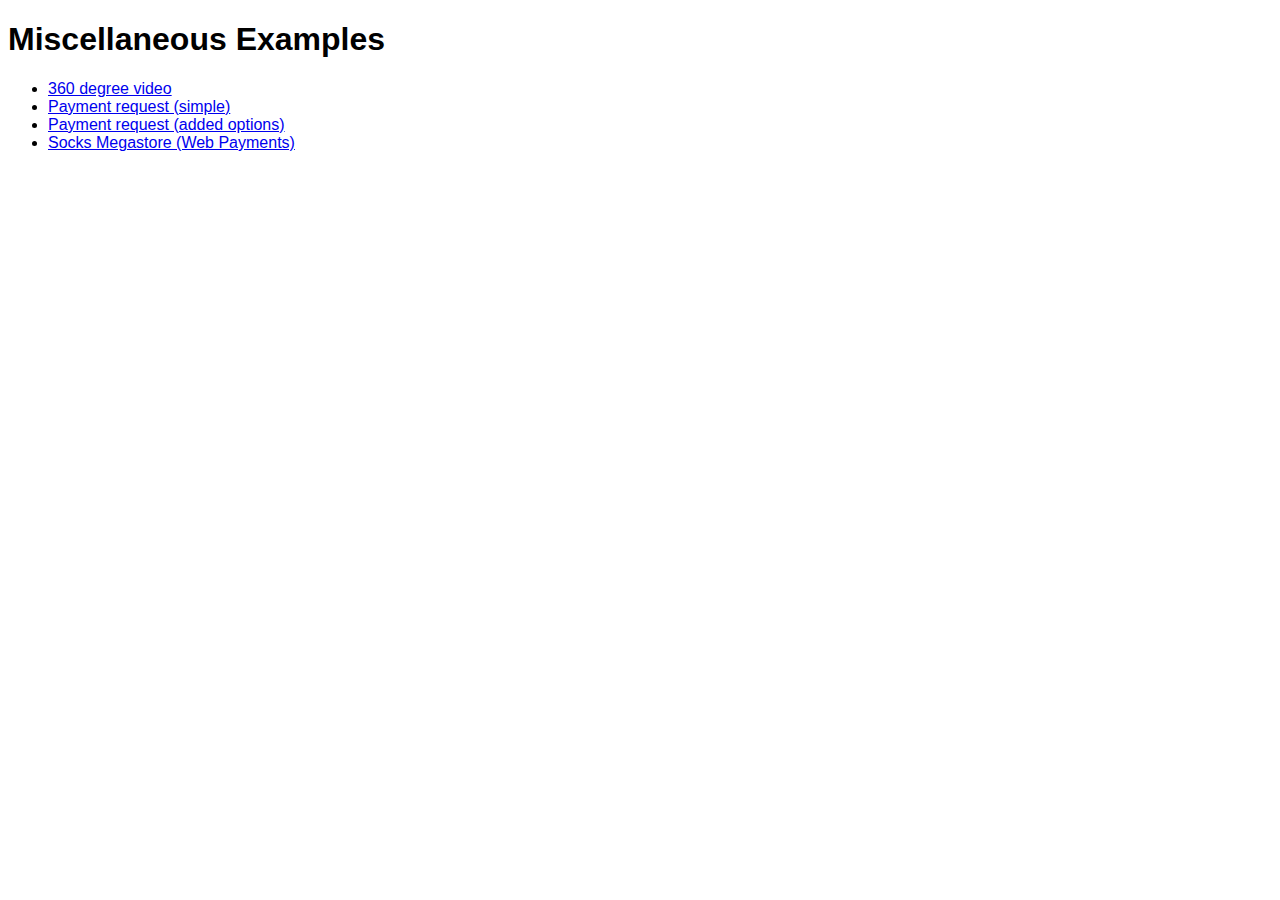
<file: index.html>
<!doctype html>
<html>
  <head>
    <title>Examples</title>
    <style>
      body {
        font-family: Helvetica, Arial, sans-serif;
      }
    </style>
  </head>
  <body>
    <h1>Miscellaneous Examples</h1>
    <ul>
      <li><a href="360-video/">360 degree video</a></li>
      <li><a href="payment-request-demo-simple/">Payment request (simple)</a></li>
      <li><a href="payment-request-demo-options/">Payment request (added options)</a></li>
      <li><a href="socks-megastore/">Socks Megastore (Web Payments)</a></li>
    </ul>
  </body>
</html>
</file>
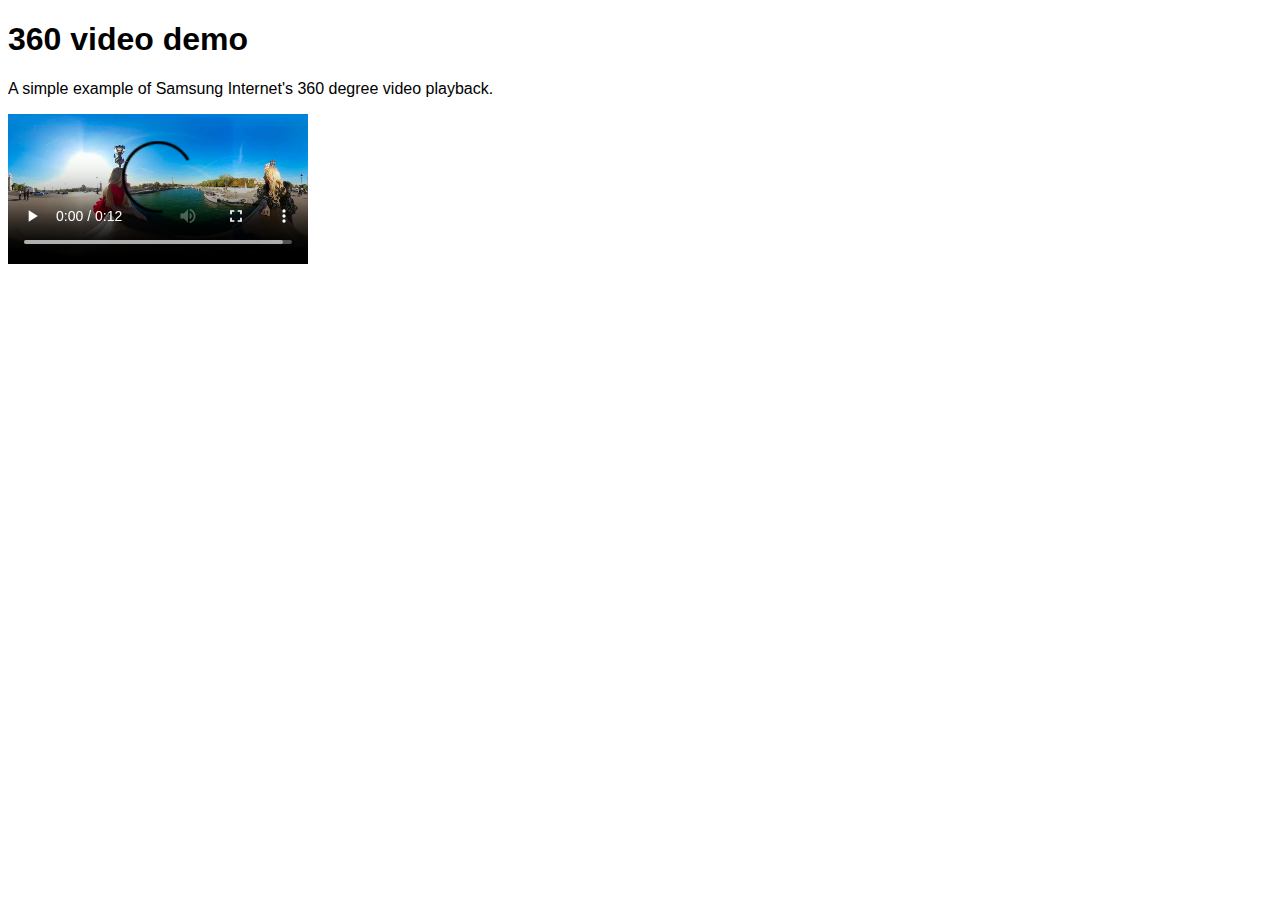
<file: 360-video/index.html>
<!doctype html>
<html>
  <head>
    <meta name="viewport" content="width=device-width, initial-scale=1">
    <title>360 video demo</title>
    <style>
      body {
        font-family: helvetica, arial, sans-serif;
      }
    </style>
  </head>
  <body>
    <h1>360 video demo</h1>
    <p>A simple example of Samsung Internet's 360 degree video playback.</p>
    <video src="paris-by-diego.webm" type="video/webm; dimension=360;" width="300px" controls="true">
  </body>
</html>
</file>
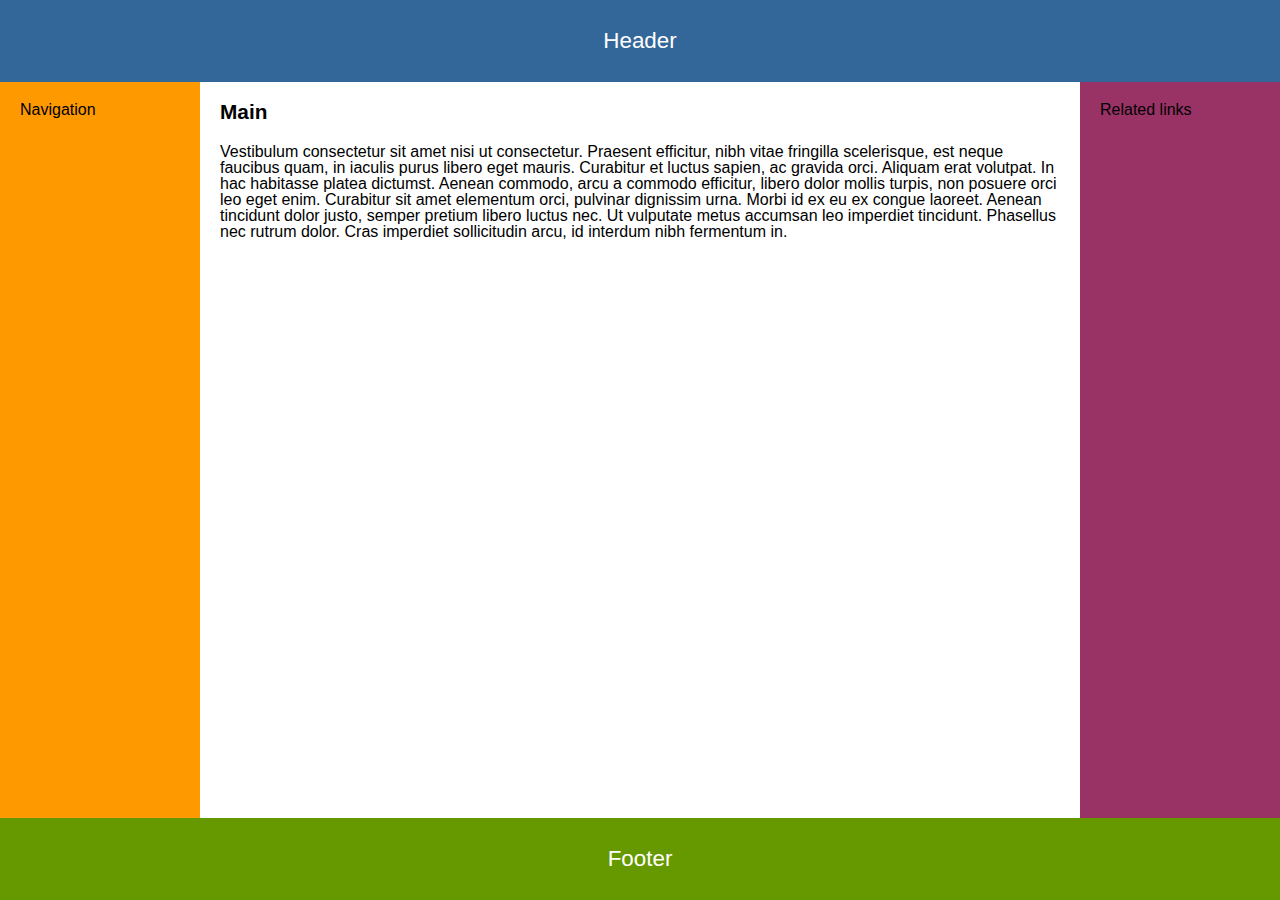
<file: holy-grail-layout-grid/index.html>
<!DOCTYPE html>
<html>
  <head>
    <title>Hello!</title>
    <meta charset="utf-8">
    <meta http-equiv="X-UA-Compatible" content="IE=edge">
    <meta name="viewport" content="width=device-width, initial-scale=1">
    <link rel="stylesheet" href="reset.css">
    <link rel="stylesheet" href="styles.css">
  </head>
  <body class="container">
   <header>Header</header>
   <nav>Navigation</nav>
   <main>
     <h1>Main</h1>
     <p>Vestibulum consectetur sit amet nisi ut consectetur. Praesent efficitur, nibh vitae fringilla scelerisque, est neque faucibus quam, in iaculis purus libero eget mauris. Curabitur et luctus sapien, ac gravida orci. Aliquam erat volutpat. In hac habitasse platea dictumst. Aenean commodo, arcu a commodo efficitur, libero dolor mollis turpis, non posuere orci leo eget enim. Curabitur sit amet elementum orci, pulvinar dignissim urna. Morbi id ex eu ex congue laoreet. Aenean tincidunt dolor justo, semper pretium libero luctus nec. Ut vulputate metus accumsan leo imperdiet tincidunt. Phasellus nec rutrum dolor. Cras imperdiet sollicitudin arcu, id interdum nibh fermentum in.</p>
     </main>
     <aside>Related links</aside>
     <footer>Footer</footer>
  </body>
</html>
</file>
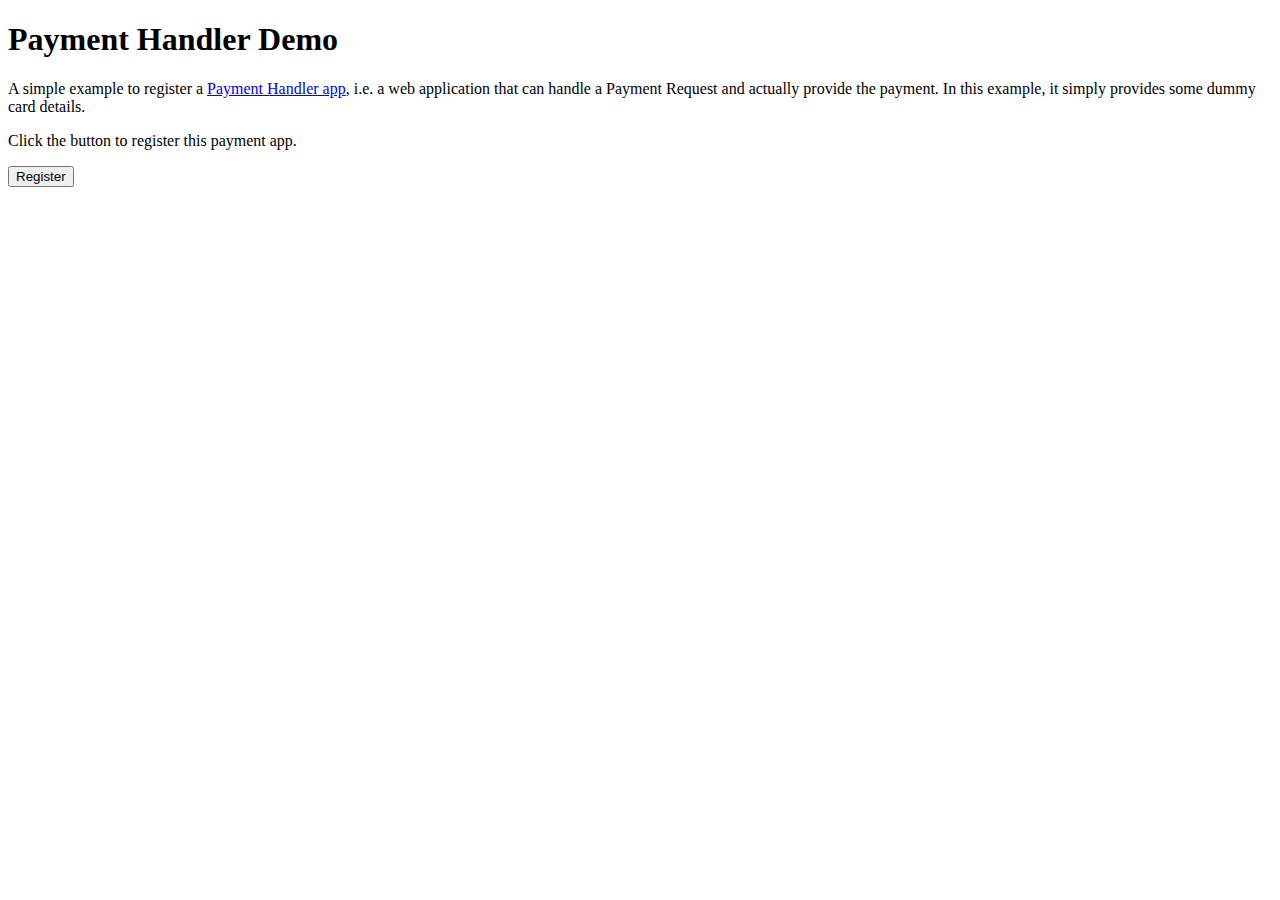
<file: payment-handler/index.html>
<!DOCTYPE HTML>
<html>
  <head>
    <title>Payment Handler Demo</title>
    <script type="text/javascript" src="index.js"></script>
  </head>
  <body>
    <h1>Payment Handler Demo</h1>
    <p>
      A simple example to register a <a href="https://www.w3.org/TR/payment-handler/">Payment Handler app</a>, 
      i.e. a web application that can handle a Payment Request and actually provide the payment. In this example, 
      it simply provides some dummy card details.
    </p>
    <p>Click the button to register this payment app.</p>
    <button onclick="javascript: register();">Register</button>
  </body>
</html>
</file>
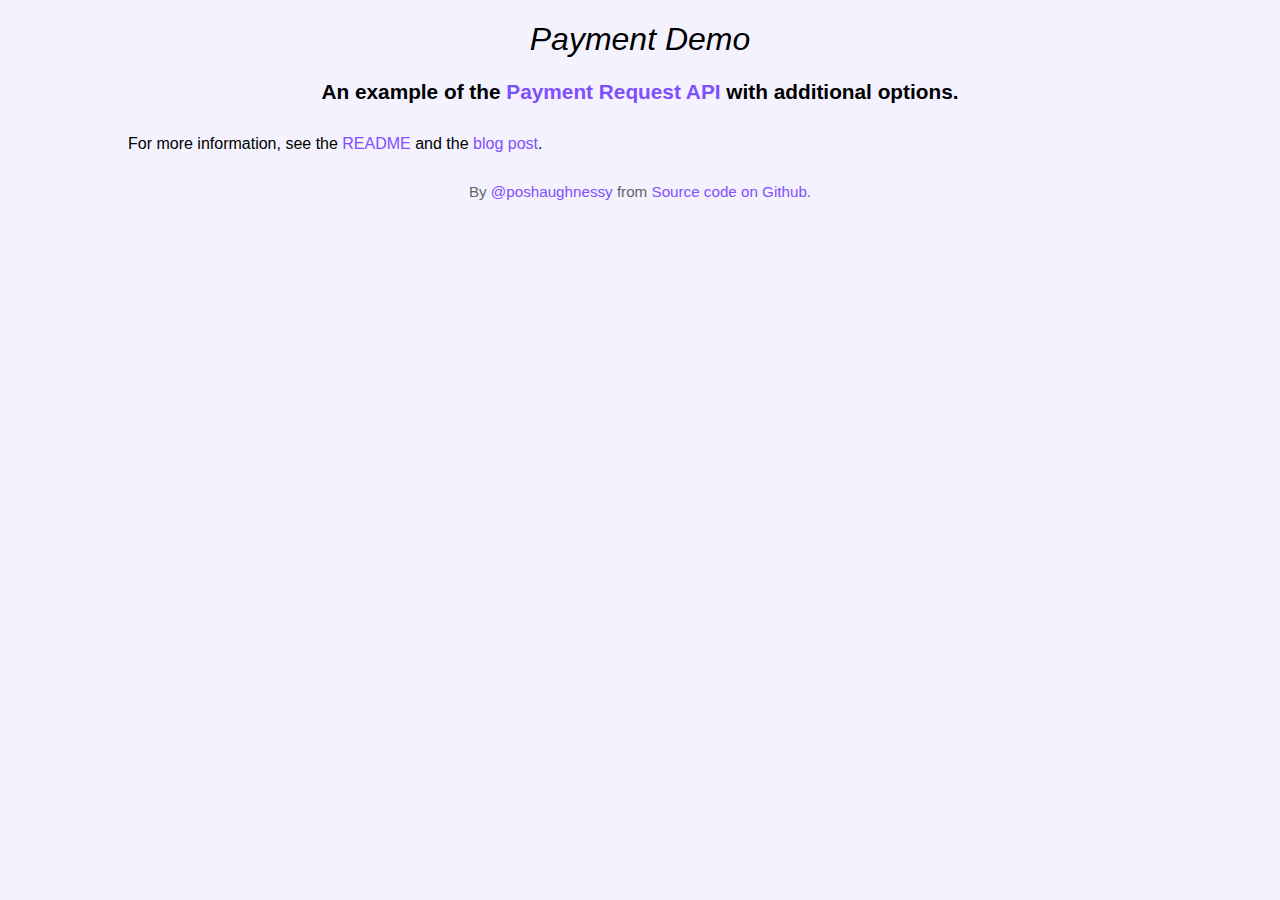
<file: payment-request-demo-options/index.html>
<!DOCTYPE html>
<html>
  <head>
    <meta charset="UTF-8">
    <meta name="viewport" content="width=device-width, initial-scale=1">
    <meta name="description" content="A PaymentRequest demo">
    <meta name="theme-color" content="#f4f2ff">
    <title>PaymentDemo</title>
    <link rel="stylesheet" href="styles.css">
    <link rel="manifest" href="manifest.json">
    <link rel="icon" href="images/favicon.png" type="image/png"/>
  </head>
  <body>
    <h1>Payment Demo</h1>
    <h2>An example of the <a href="https://www.w3.org/TR/payment-request/">Payment Request API</a> with additional options.</h2>    
    <div id="donate">
      <p>Press the button to make a test payment. <strong>It won't actually charge you!</strong></p> 
      <p>You can enter fake details. Here are some <a href="http://www.cybersource.com/developers/other_resources/quick_references/test_cc_numbers/">example card numbers</a>.</p>
      <button id="donate-button">Try it now!</button>
      <p id="success">Success! We simulated the payment 😉</p>
      <p id="error">Aw, unable to complete the payment simulation! 😫</p>
    </div>
    <div id="unsupported">
      <p class="warning">Sorry your browser does not appear to support the Payment Request API.</p> 
      <p class="description">Normally we would practise progressive enhancement and use another payment UI here, 
      but this is just a Payment Request demonstration!</p>
    </div>
    <p>For more information, see the <a href="https://github.com/SamsungInternet/examples/tree/master/payment-request-demo-simple">README</a> and the <a href="https://medium.com/samsung-internet-dev/how-to-take-real-payments-on-the-web-with-the-payment-request-api-a523f6fc7c1f">blog post</a>.</p>
    <footer>
      By <a href="https://twitter.com/poshaughnessy">@poshaughnessy</a> from <a href="https://github.com/SamsungInternet/examples/tree/master/payment-request-demo-simple">Source code on Github</a>.
    </footer>
    <script type="text/javascript" src="index.js"></script>
  </body>
</html>
</file>
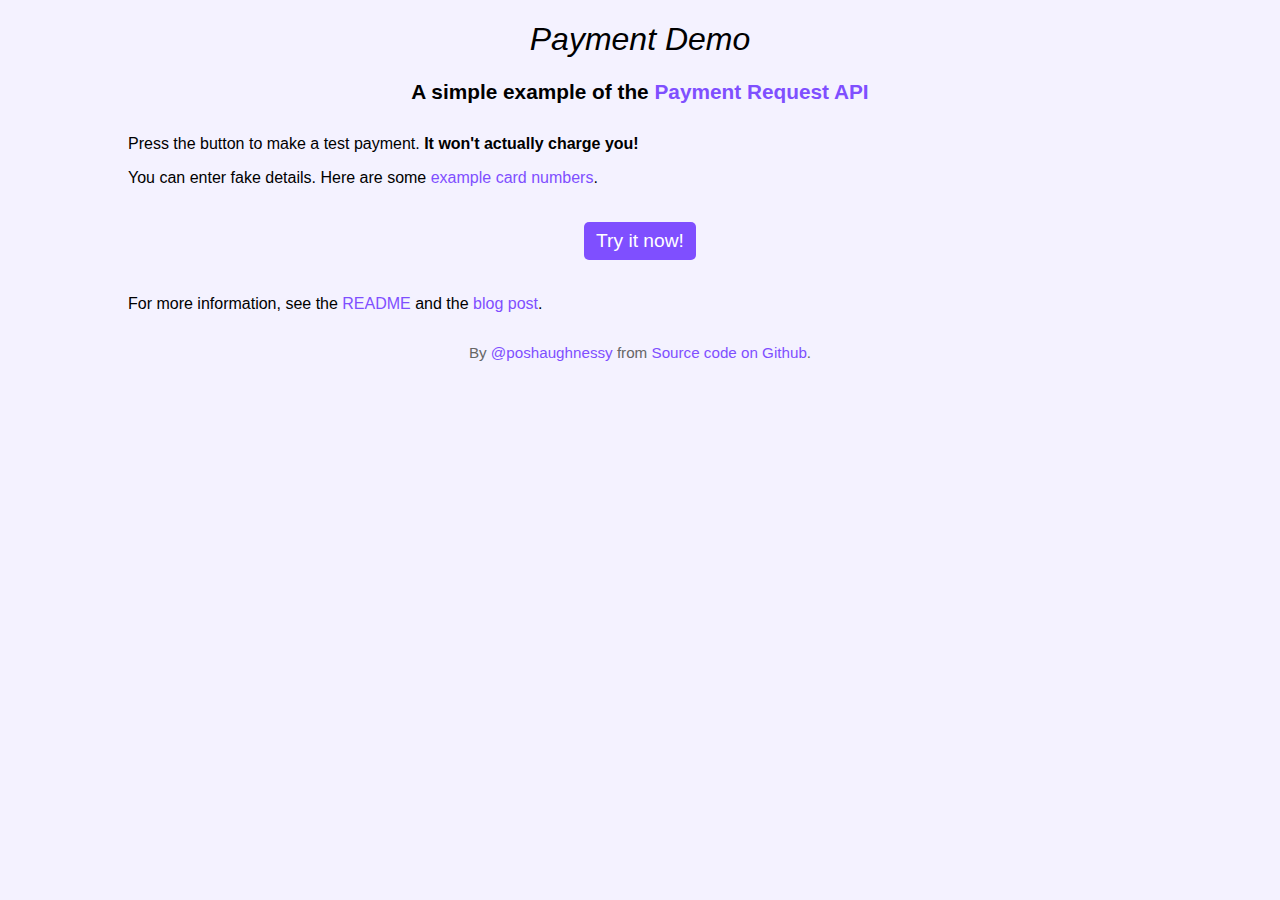
<file: payment-request-demo-simple/index.html>
<!DOCTYPE html>
<html>
  <head>
    <meta charset="UTF-8">
    <meta name="viewport" content="width=device-width, initial-scale=1">
    <meta name="description" content="A PaymentRequest demo">
    <meta name="theme-color" content="#f4f2ff">
    <title>PaymentDemo</title>
    <link rel="stylesheet" href="styles.css">
    <link rel="manifest" href="manifest.json">
    <link rel="icon" href="images/favicon.png" type="image/png"/>
  </head>
  <body>
    <h1>Payment Demo</h1>
    <h2>A simple example of the <a href="https://www.w3.org/TR/payment-request/">Payment Request API</a></h2>    
    <div id="donate">
      <p>Press the button to make a test payment. <strong>It won't actually charge you!</strong></p> 
      <p>You can enter fake details. Here are some <a href="http://www.cybersource.com/developers/other_resources/quick_references/test_cc_numbers/">example card numbers</a>.</p>
      <button id="donate-button">Try it now!</button>
      <p id="success">Success! We simulated the payment 😉</p>
      <p id="error">Aw, unable to complete the payment simulation! 😫</p>
    </div>
    <div id="unsupported">
      <p class="warning">Sorry your browser does not appear to support the Payment Request API.</p> 
      <p class="description">Normally we would practise progressive enhancement and use another payment UI here, 
      but this is just a Payment Request demonstration!</p>
    </div>
    <p>For more information, see the <a href="https://github.com/SamsungInternet/examples/tree/master/payment-request-demo-simple">README</a> and the <a href="https://medium.com/samsung-internet-dev/how-to-take-real-payments-on-the-web-with-the-payment-request-api-a523f6fc7c1f">blog post</a>.</p>
    <footer>
      By <a href="https://twitter.com/poshaughnessy">@poshaughnessy</a> from <a href="https://github.com/SamsungInternet/examples/tree/master/payment-request-demo-simple">Source code on Github</a>.
    </footer>
    <script type="text/javascript" src="index.js"></script>
  </body>
</html>
</file>
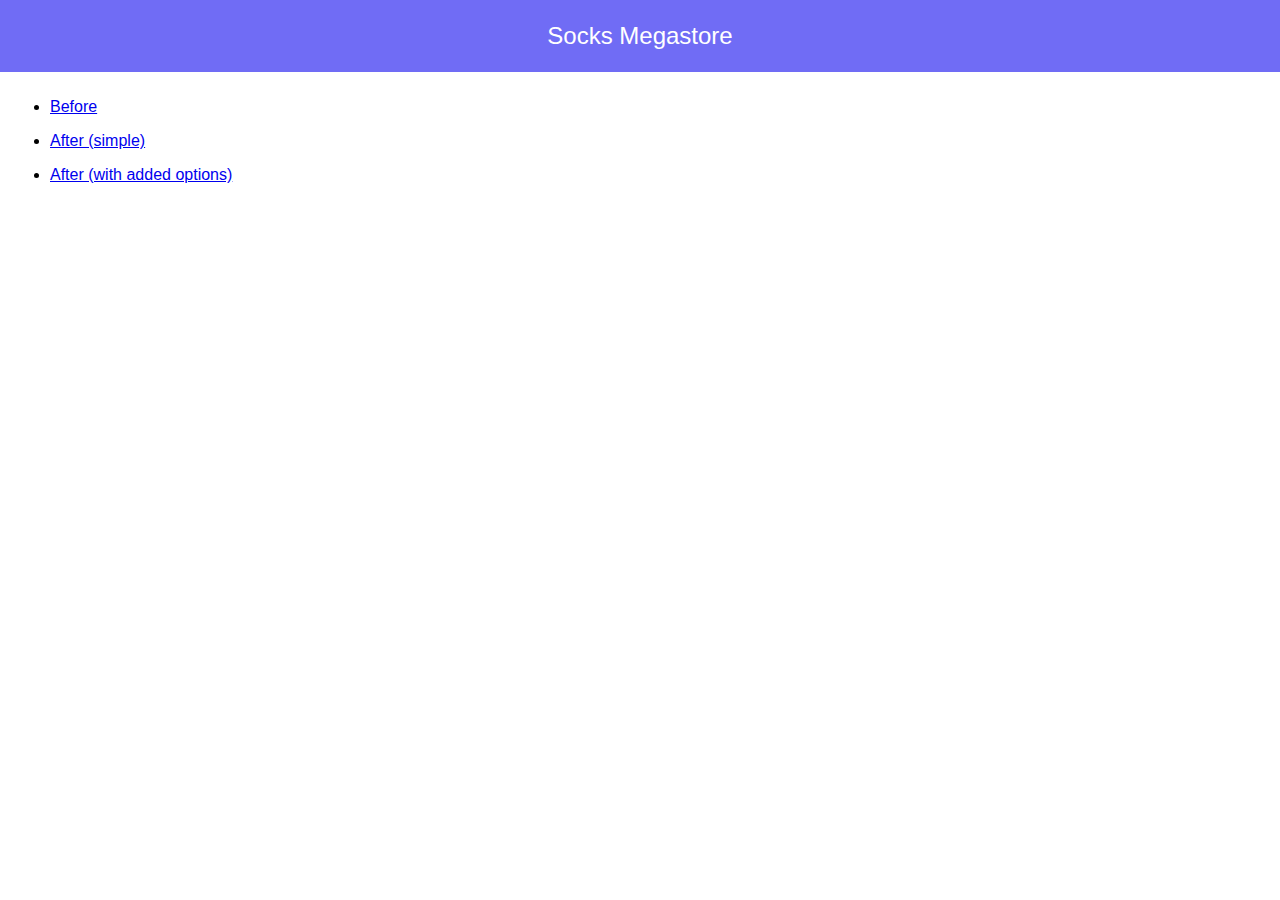
<file: socks-megastore/index.html>
<!doctype html>
<html>
  <head>
    <meta charset="utf-8">
    <title>Socks Megastore</title>
    <meta name="description" content="For all your online sock needs">
    <meta name="viewport" content="width=device-width, initial-scale=1">
    <style>
      body {
        padding: 0;
        margin: 0;
        font-family: helvetica, arial;
      }
      header {
        background-color: #706cf5;
        padding: 10px;
      }
      header img {
        height: 1.25em;
        position: relative;
        top: 10px;
        left: -5px;
      }
      h1, h2 {
        text-align: center;
        color: #fff;
      }
      h1 {
        margin: 0.5em 0;
        font-size: 1.5em;
        font-weight: normal;
      }
      h2 {
        font-size: 1.2em;
        font-style: italic;
      }
      main {
        padding: 10px;
      }
      ul li {
        margin-top: 1em;
      }
    </style>
  </head>
  <body>
    <header>
      <h1>Socks Megastore</h1>
    </header>
    <main>
      <ul>
        <li><a href="before/">Before</a></li>
        <li><a href="after-simple/">After (simple)</a></li>
        <li><a href="after-options/">After (with added options)</a></li>
      </ul>
    </main>
  </body>
</html>
</file>
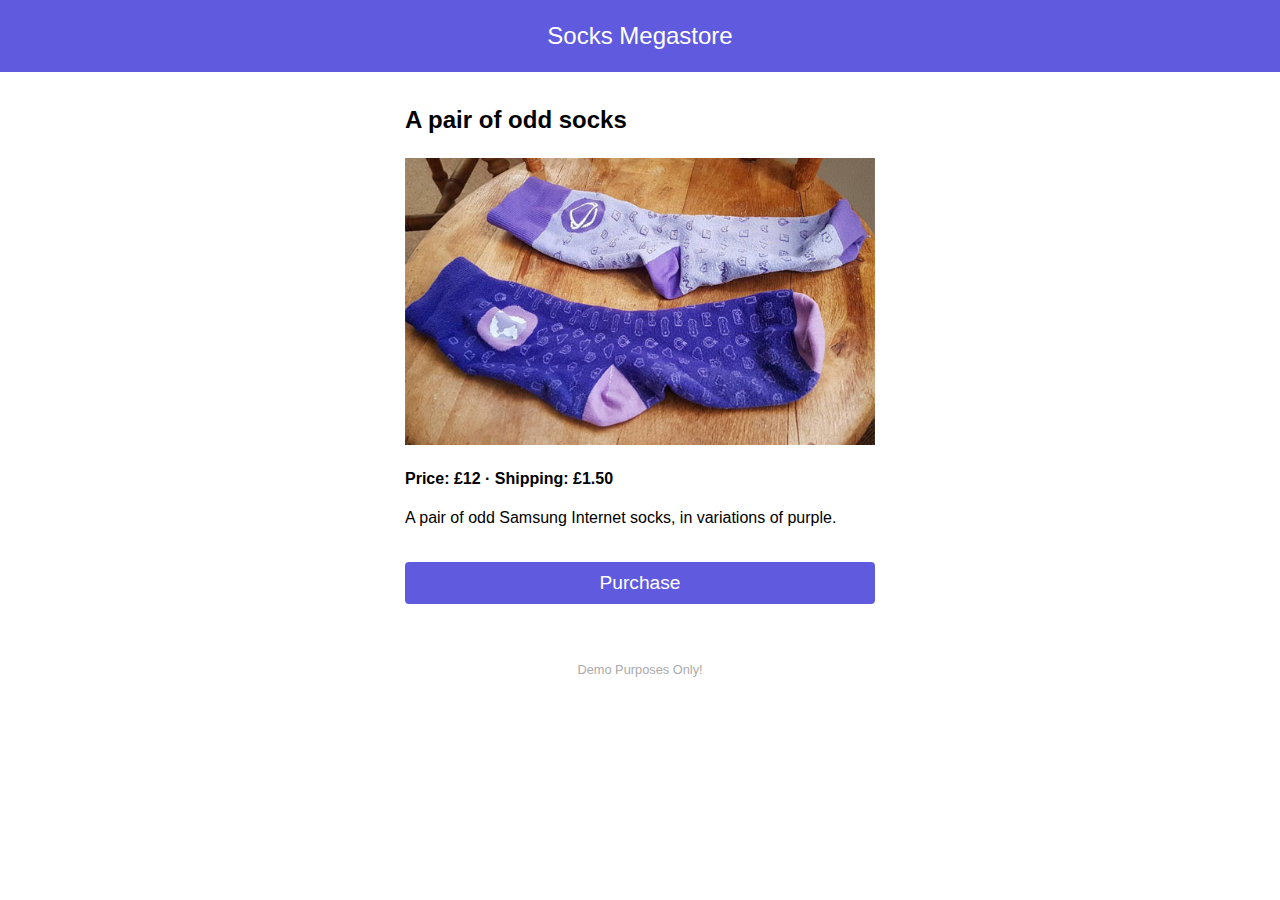
<file: socks-megastore/after-options/index.html>
<!doctype html>
<html>
  <head>
    <meta charset="utf-8">
    <title>Socks Megastore</title>
    <meta name="description" content="For all your online sock needs">
    <meta name="viewport" content="width=device-width, initial-scale=1">
    <link rel="icon" href="../images/socks-emoji-purple.png" type="image/png">
    <style>
      body {
        padding: 0;
        margin: 0;
        font-family: helvetica, arial, sans-serif;
      }
      header {
        background-color: #605bde;
        padding: 10px;
      }
      header img {
        height: 1.25em;
        position: relative;
        top: 10px;
        left: -5px;
      }
      h1, h2 {
        text-align: center;
        color: #fff;
      }
      h1 {
        margin: 0.5em 0;
        font-size: 1.5em;
        font-weight: normal;
      }
      h2 {
        font-size: 1.2em;
        margin-bottom: 0.5em;
        font-weight: normal;
      }
      main {
        box-sizing: border-box;
        padding: 10px 15px 30px 15px;
        width: 100%;
        max-width: 500px;
        margin: 0 auto;
      }
      h3 {
        font-size: 1.5em;
      }
      ul {
        position: relative;
      }
      ul li {
        margin-bottom: 0.5em;
      }
      #socks {
        width: 100%;
        max-width: 500px;
      }
      #purchase {
        cursor: pointer;
        width: 500px;
        max-width: 100%;
        background-color: #605bde;
        padding: 10px;
        color: #fff;
        border: 0;
        font-size: 1.2em;
        margin-top: 1em;
        border-radius: 4px;
      }
      #purchased {
        display: none;
      }
      footer {
        padding: 15px;
        clear: left;
        margin-top: 0;
        font-size: 0.8em;
        color: #aaa;
        text-align: center;
      }
    </style>
  </head>
  <body>
    <header>
      <h1>Socks Megastore</h1>
    </header>
    <main>

      <div id="item">
        <h3>A pair of odd socks</h3>

        <img id="socks" src="../images/samsung-internet-socks-5.jpg" alt="Samsung Internet socks gallery 1"/>

        <h4>Price: &pound;12  &middot;  Shipping: &pound;1.50</h4>

        <p>
          A pair of odd Samsung Internet socks, in variations of purple.
        </p>

        <div><button id="purchase">Purchase</button></div>
      </div>
      <div id="purchased">
        <h3>Purchase completed</h3>

        <p>The demonstration purchase is now complete. No information has been exchanged
          and no money has actually been taken.</p>
      </div>

    </main>

    <footer>
      <p>Demo Purposes Only!</p>
    </footer>

    <script type="text/javascript">

      var purchaseBtn = document.getElementById('purchase');
      var itemPanel = document.getElementById('item');
      var purchasedPanel = document.getElementById('purchased');

      function showSuccess() {
        itemPanel.style.display = 'none';
        purchasedPanel.style.display = 'block';
      }

      /**
       * Here is where we would send the payment info to the server / payment gateway for processing,
       * but I'm not quite ready to take real money from you yet 😉 Simulating by just waiting 2 secs.
       */
      function processPaymentDetails(uiResult) {
        return new Promise(function (resolve) {
          setTimeout(function() {
            resolve(uiResult);
          }, 2000);
        });
      }

      /**
       * Configuration for our payment. Notes:
       *   - basic-card: We're taking a card payment. Proprietary methods, defined by URL, are becoming available too.
       *   - it will default to allowing any card network, but it's possible to define supported networks.
       *   - More info: https://developers.google.com/web/fundamentals/discovery-and-monetization/payment-request/deep-dive-into-payment-request#paymentrequest_constructor
       */
      var methodData = [{
        supportedMethods: 'basic-card'
      }];

      var details = {
        displayItems: [
          {
            label: 'Socks',
            amount: {currency: 'GBP', value: '12.00'}
          },
          {
            label: 'Loyalty discount',
            amount: {currency: 'GBP', value: '-1.00'}
          }
        ],
        total: {label: 'Total', amount: {currency: 'GBP', value: '11.00'}},
        // If you include requestShipping then you need at least one shipping option
        // NB. If you have multiple options you can handle the selection by adding a
        // 'shippingoptionchange' event handler
        shippingOptions: [
          {
            id: 'standard',
            label: 'Standard shipping',
            amount: {currency: 'GBP', value: '1.50'},
            selected: true
          }
        ]
      };
      var options = {
        requestPayerName: true,
        requestPayerEmail: true,
        requestPayerPhone: true,
        requestShipping: true
      };

      var paymentRequest;

      function onClickPurchase() {

        paymentRequest.show()
          .then(function(uiResult) {
            processPaymentDetails(uiResult)
              .then(function(uiResult) {
                console.log('Success');
                uiResult.complete('success');
                showSuccess();
              });
          })
          .catch(function(error) {
            console.warn('Unable to complete purchase', error);
            alert('Unable to complete the demo purchase: ' + error);
          });

      }

      if (window.PaymentRequest) {

        // Set up Payment Request

        paymentRequest = new PaymentRequest(methodData, details, options);

        purchaseBtn.addEventListener('click', onClickPurchase);

        paymentRequest.addEventListener('shippingaddresschange', function(evt) {
          // Omitting further features for this demo, but we could check e.g.
          // changes to delivery costs, due to the shipping address changing here.
          console.log('Shipping address changed', evt);
          evt.updateWith(details);
        });

      } else {
        console.error('Alas! This browser does not support the Payment Request API. ' +
          'Another method should be provided here.');
      }
    </script>

  </body>
</html>
</file>
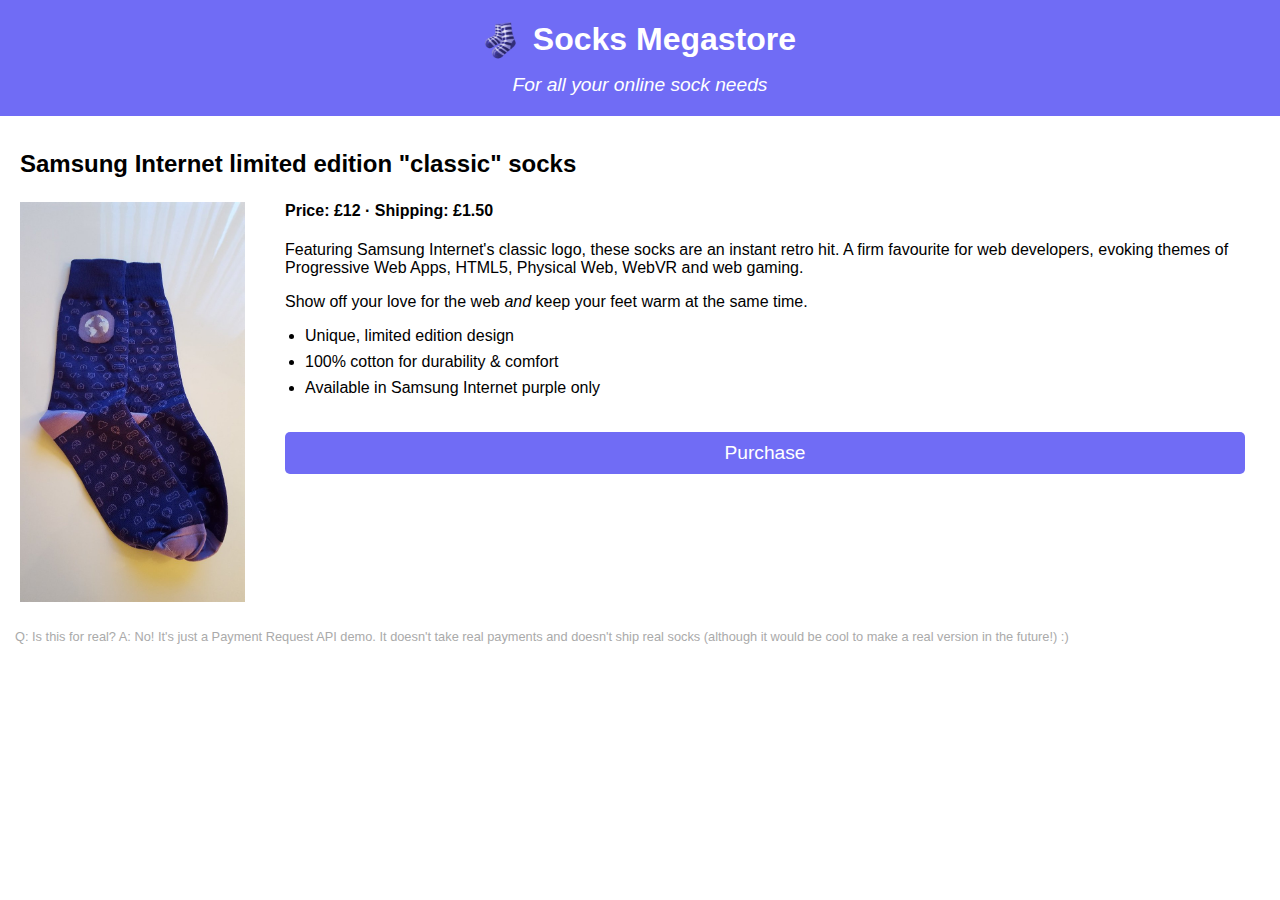
<file: socks-megastore/after-simple/index.html>
<!doctype html>
<html>
  <head>
    <title>Socks Megastore</title>
    <meta name="description" content="For all your online sock needs">
    <meta name="viewport" content="width=device-width, initial-scale=1">
    <link rel="icon" href="../images/socks-emoji-purple.png" type="image/png">
    <style>
      body {
        padding: 0;
        margin: 0;
        font-family: helvetica, arial;
      }
      header {
        background-color: #706cf5;
        padding: 10px;
      }
      header img {
        height: 1.25em;
        position: relative;
        top: 10px;
        left: -5px;
      }
      h1, h2 {
        text-align: center;
        color: #fff;
      }
      h1 {
        margin: 0 0 0.25em 0;
      }
      h2 {
        font-size: 1.2em;
        font-style: italic;
        margin-bottom: 0.5em;
        font-weight: normal;
      }
      main {
        padding: 10px 15px 30px 15px;
      }
      h3 {
        font-size: 1.5em;
      }
      ul {
        position: relative;
      }
      ul li {
        margin-bottom: 0.5em;
      }
      #socks {
        max-width: 100%;
      }
      #purchase {
        cursor: pointer;
        width: 100%;
        background-color: #706cf5;
        padding: 10px;
        color: #fff;
        border: 0;
        font-size: 1.2em;
        margin-top: 1em;
      }
      @media (min-width: 500px) {
        main {
          padding: 10px 20px 30px 20px;
        }
        ul {
          left: 20px;
        }
        #socks {
          height: 400px;
          float: left;
          margin-right: 40px;
        }
        #purchase {
          width: 250px;
          width: calc(100% - 280px);
          border-radius: 5px;
        }
      }
      footer {
        padding: 15px;
        clear: left;
        margin-top: 0;
        font-size: 0.8em;
        color: #aaa;
      }
    </style>
  </head>
  <body>
    <header>
      <h1><img src="../images/socks-emoji-purple.png" alt="Sock logo"/> Socks Megastore</h1>
      <h2>For all your online sock needs</h2>
    </header>
    <main>

      <h3>Samsung Internet limited edition "classic" socks</h3>

      <img id="socks" src="../images/samsung-internet-socks-1.jpg" alt="Samsung Internet socks gallery 1"/>

      <h4>Price: &pound;12  &middot;  Shipping: &pound;1.50</h4>

      <p>
        Featuring Samsung Internet's classic logo, these socks are an instant retro hit.
        A firm favourite for web developers, evoking themes of Progressive Web Apps,
        HTML5, Physical Web, WebVR and web gaming.
      </p>

      <p>Show off your love for the web <em>and</em> keep your feet warm at the same time.</p>

      <ul>
        <li>Unique, limited edition design</li>
        <li>100% cotton for durability &amp; comfort</li>
        <li>Available in Samsung Internet purple only</li>
      </ul>

      <div><button id="purchase">Purchase</button></div>

    </main>

    <footer>
      <p>Q: Is this for real? A: No! It's just a Payment Request API demo. It doesn't take real payments
        and doesn't ship real socks (although it would be cool to make a real version in the future!) :)</p>
    </footer>

    <script type="text/javascript">

      var purchaseBtn = document.getElementById('purchase');

      function showSuccess() {
        purchaseBtn.innerHTML = 'Purchased (not for real!)';
      }

      /**
       * Here is where we would send the payment info to the server / payment gateway for processing,
       * but I'm not quite ready to take real money from you yet 😉 Simulating by just waiting 2 secs.
       */
      function processPaymentDetails(uiResult) {
        return new Promise(function (resolve) {
          setTimeout(function() {
            resolve(uiResult);
          }, 2000);
        });
      }

      /**
       * Configuration for our payment. Notes:
       *   - basic-card: We're taking a card payment. Proprietary methods, defined by URL, are becoming available too.
       *   - To support older format (Samsung Internet v5.0), duplicate the payment network names in supportedMethods.
       *   - Samsung Internet (current latest v5.4) does not yet support 'supportedTypes'.
       *   - it will default to allowing any network, but it's possible to define supported networks.
       *   - More info: https://developers.google.com/web/fundamentals/discovery-and-monetization/payment-request/deep-dive-into-payment-request#paymentrequest_constructor
       */
      var methodData = [{
        supportedMethods: ['basic-card']
      }];

      var details = {
        total: {label: 'Socks', amount: {currency: 'GBP', value: '12.00'}}
      };

      var paymentRequest;

      function onClickPurchase() {

        paymentRequest.show()
          .then(function(uiResult) {
            processPaymentDetails(uiResult)
              .then(function(uiResult) {
                console.log('Success');
                uiResult.complete('success');
                showSuccess();
              });
          })
          .catch(function(error) {
            console.warn('Unable to complete purchase', error);
            alert('Oh no! There was a problem completing the purchase: ' + error);
          });

      }

      if (window.PaymentRequest) {

        // Set up Payment Request
        paymentRequest = new PaymentRequest(methodData, details);

        purchaseBtn.addEventListener('click', onClickPurchase);

      } else {
        console.error('Oh no! This browser does not support the Payment Request API. ' +
          'Another method should be provided here!');
      }
    </script>

  </body>
</file>
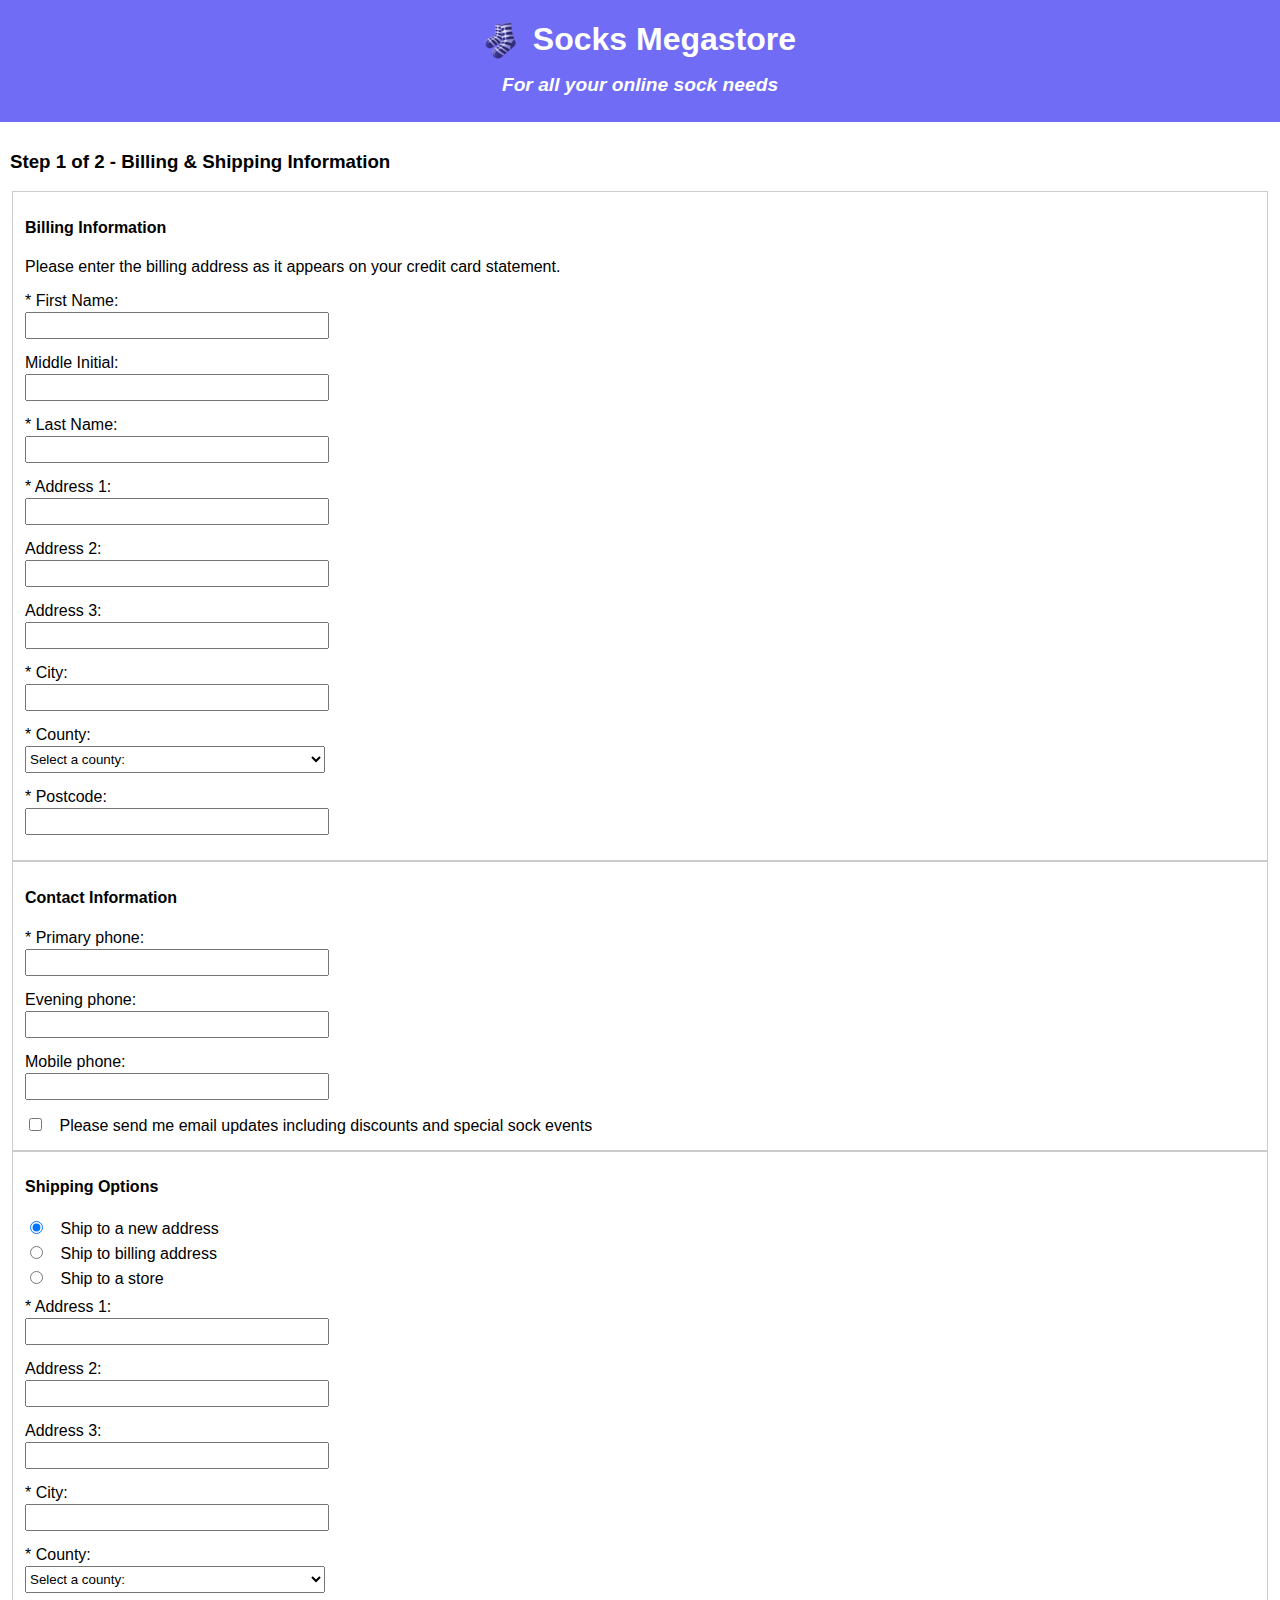
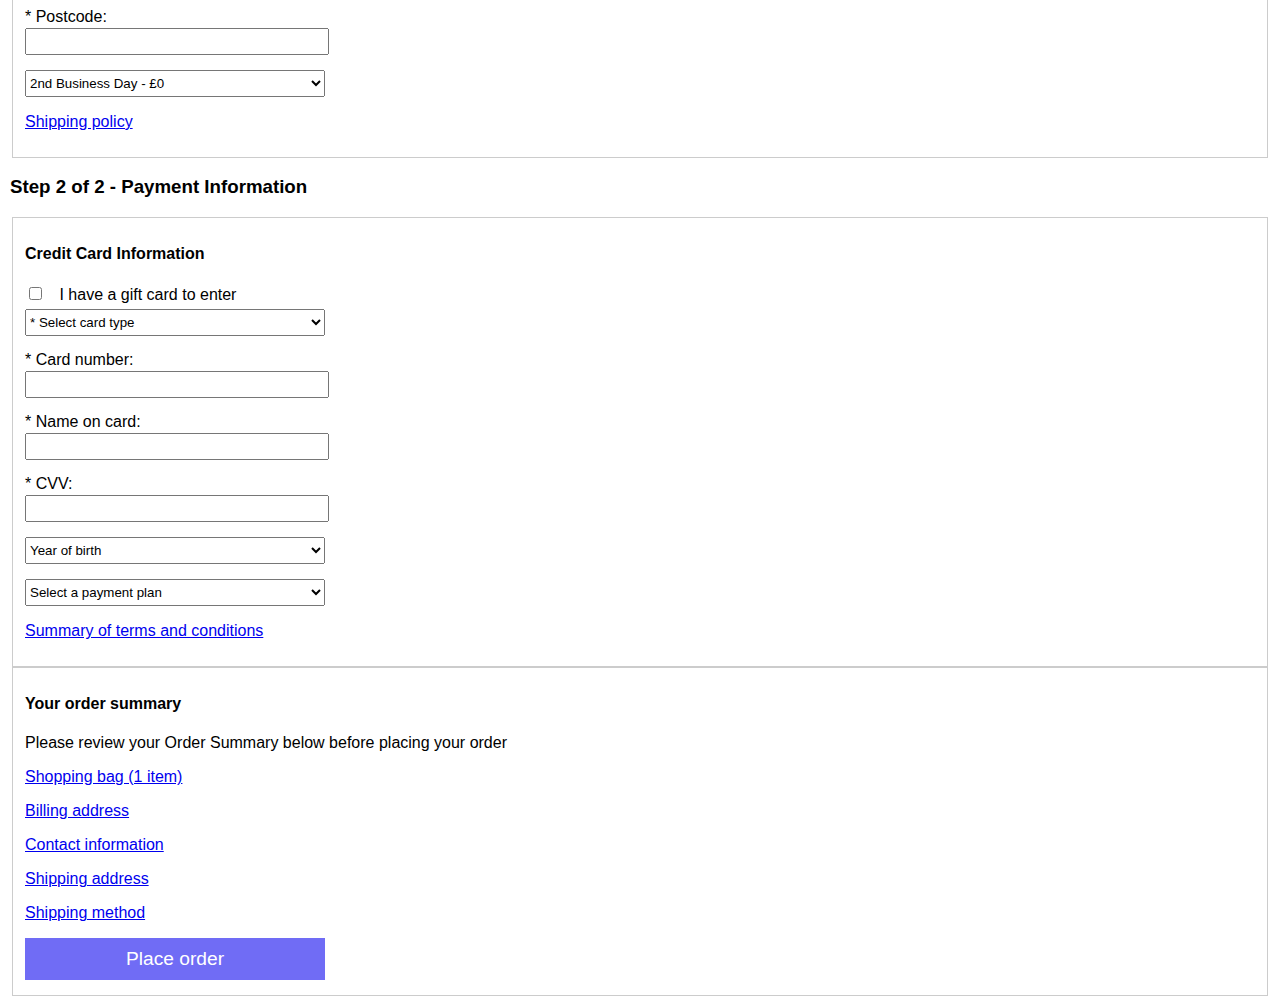
<file: socks-megastore/before/index.html>
<!doctype html>
<html>
  <head>
    <title>Socks Megastore</title>
    <meta name="description" content="For all your online sock needs">
    <meta name="viewport" content="width=device-width, initial-scale=1">
    <style>
      body {
        padding: 0;
        margin: 0;
        font-family: helvetica, arial;
      }
      header {
        background-color: #706cf5;
        padding: 10px;
      }
      header img {
        height: 1.25em;
        position: relative;
        top: 10px;
        left: -5px;
      }
      h1, h2 {
        text-align: center;
        color: #fff;
      }
      h1 {
        margin: 0 0 0.25em 0;
      }
      h2 {
        font-size: 1.2em;
        font-style: italic;
      }
      main {
        padding: 10px;
      }
      label {
        display: block;
        margin: 10px 0 2px 0;
      }
      input[type="radio"] + label,
      input[type="checkbox"] + label {
        display: inline;
        margin: 0 0 0 10px;
      }
      input[type="text"],
      input[type="telephone"],
      select {
        display: block;
        padding: 4px 0;
        min-width: 300px;
        margin-bottom: 15px;
      }
      fieldset {
        border: 1px solid #ccc;
      }
      fieldset div {
        margin: 0 0 5px 0;
      }
      #shippingSpeed {
        margin-top: 1em;
      }
      #placeOrder {
        min-width: 300px;
        background-color: #706cf5;
        padding: 10px;
        color: #fff;
        border: 0;
        font-size: 1.2em;
      }
    </style>
  </head>
  <body>
    <header>
      <h1><img src="../images/socks-emoji-purple.png" alt="Sock logo"/> Socks Megastore</h1>
      <h2>For all your online sock needs</h2>
    </header>
    <main>
      <h3>Step 1 of 2 - Billing &amp; Shipping Information</h3>

      <fieldset>

        <h4>Billing Information</h4>
        <p>Please enter the billing address as it appears on your credit card statement.</p>

        <label for="firstName">* First Name:</label>
        <input id="firstName" type="text">

        <label for="middleInitial">Middle Initial:</label>
        <input id="middleInitial" type="text">

        <label for="lastName">* Last Name:</label>
        <input id="lastName" type="text">

        <label for="address1">* Address 1:</label>
        <input id="address1" type="text">

        <label for="address2">Address 2:</label>
        <input id="address2" type="text">

        <label for="address3">Address 3:</label>
        <input id="address3" type="text">

        <label for="city">* City:</label>
        <input id="city" type="text">

        <label for="county">* County:</label>
        <select id="county" name="county">
          <option>Select a county:</option>
          <option value="surrey">Surrey</option>
        </select>

        <label for="postcode">* Postcode:</label>
        <input id="postcode" type="text">

      </fieldset>

      <fieldset>

        <h4>Contact Information</h4>

        <label for="primaryPhone">* Primary phone:</label>
        <input id="primaryPhone" type="telephone">

        <label for="eveningPhone">Evening phone:</label>
        <input id="eveningPhone" type="telephone">

        <label for="mobilePhone">Mobile phone:</label>
        <input id="mobilePhone" type="telephone">

        <div>
          <input id="emailUpdates" type="checkbox" name="emailUpdates" value="yes">
          <label for="emailUpdates">Please send me email updates including discounts and special sock events</label>
        <div>

      </fieldset>

      <fieldset>

        <h4>Shipping Options</h4>

        <div>
          <input id="shippingOption3" type="radio" name="shippingOption" value="other" checked>
          <label for="shippingOption3">Ship to a new address</label>
        </div>

        <div>
          <input id="shippingOption1" type="radio" name="shippingOption" value="billingAddress">
          <label for="shippingOption1">Ship to billing address</label>
        </div>

        <div>
          <input id="shippingOption2" type="radio" name="shippingOption" value="store">
          <label for="shippingOption2">Ship to a store</label>
        </div>

        <label for="shippingaddress1">* Address 1:</label>
        <input id="shippingAddress1" type="text">

        <label for="shippingaddress2">Address 2:</label>
        <input id="shippingAddress2" type="text">

        <label for="shippingaddress3">Address 3:</label>
        <input id="shippingAddress3" type="text">

        <label for="shippingCity">* City:</label>
        <input id="shippingCity" type="text">

        <label for="shippingCounty">* County:</label>
        <select id="shippingCounty" name="county">
          <option>Select a county:</option>
          <option value="surrey">Surrey</option>
        </select>

        <label for="shippingPostcode">* Postcode:</label>
        <input id="shippingPostcode" type="text">

        <select id="shippingSpeed" name="shippingSpeed">
          <option>2nd Business Day - £0</option>
          <option>Next Business Day - £3.99</option>
        </select>

        <p><a href="#">Shipping policy</a></p>

      </fieldset>

      <h3>Step 2 of 2 - Payment Information</h3>

      <fieldset>

        <h4>Credit Card Information</h4>

        <div>
          <input id="giftCard" type="checkbox" name="giftCard" value="yes">
          <label for="giftCard">I have a gift card to enter</label>
        </div>

        <select name="cardType">
          <option>* Select card type</option>
          <option>Visa</option>
          <option>Mastercard</option>
        </select>

        <label for="cardNumber">* Card number:</label>
        <input id="cardNumber" type="text">

        <label for="cardName">* Name on card:</label>
        <input id="cardName" type="text">

        <label for="cvv">* CVV:</label>
        <input id="cvv" type="text">

        <select id="yearOfBirth">
          <option>Year of birth</option>
          <option>1982</option>
        </select>

        <select id="paymentPlan">
          <option>Select a payment plan</option>
        </select>

        <p><a href="#">Summary of terms and conditions</a></p>

      </fieldset>

      <fieldset>

        <h4>Your order summary</h4>

        <p>Please review your Order Summary below before placing your order</p>

        <p><a href="#">Shopping bag (1 item)</a></p>
        <p><a href="#">Billing address</a></p>
        <p><a href="#">Contact information</a></p>
        <p><a href="#">Shipping address</a></p>
        <p><a href="#">Shipping method</a></p>

        <div><button id="placeOrder">Place order</button></div>

      </fieldset>

    </main>
  </body>
</file>
<file: holy-grail-layout-grid/styles.css>
body {
  font-family: arial;
}

.container {
  display: flex;
  flex-direction: column;
  min-height: 100vh;
}


@media (min-width: 768px) {
  .container {
    display: grid;
    grid-template-columns: 200px 1fr 200px;
    grid-template-rows: auto 1fr auto;

  }
}

header {
  grid-column: span 3;
  padding: 30px;
  text-align: center;
  font-size: 1.4em;
  background-color: #369;
  color: white;
}

main {
  flex: 1;
  padding: 20px;
}

nav {
  background-color: #f90;
  padding: 20px;
}
 
aside {
  padding: 20px;
  background-color: #936;
}

footer {
  grid-column: span 3;
  padding: 30px;
  text-align: center;
  font-size: 1.4em;
  background-color: #690;
  color: white;
}

h1 {
  margin-bottom: 1em;
  font-size: 1.3em;
  font-weight: bold;
}
</file>
<file: payment-request-demo-options/styles.css>
body {
  font-family: Helvetica, Arial, sans-serif;
  text-align: center;
  margin: 0;
  padding: 0 10px;
  background: #f4f2ff;
}
@media (min-width: 500px) {
  body {
    padding: 0 6%;
  }
}
@media (min-width: 800px) {
  body {
    padding: 0 10%;
  }
}
h1 {
  font-weight: normal;
  font-style: italic;
}
h2 {
  font-size: 1.3em;
  margin-bottom: 1.5em;
}
a,
a:hover,
a:visited {
  color: #7f4fff;
  text-decoration: none;
}
p {
  text-align: justify;
}
#donate {
  display: none;
}
#donate-button {
  font-size: 1.2em;
  padding: 8px 12px;
  margin: 1em 0;
  border: 0;
  border-radius: 5px;
  background: #7f4fff;
  color: white;
  cursor: pointer;
}
#success,
#error {
  display: none;
  font-weight: bold;
  margin: 1.5em 0;
}
#unsupported {
  display: none;
  font-style: italic;
}
#unsupported .warning {
  font-weight: bold;
  color: #f47953;
  margin-bottom: 0.5em;
}
#unsupported .description {
  margin: 0 0 2em 0;
}
footer {
  margin-top: 2em;
  font-size: 0.95em;
  color: #666;
}
</file>
<file: payment-request-demo-simple/styles.css>
body {
  font-family: Helvetica, Arial, sans-serif;
  text-align: center;
  margin: 0;
  padding: 0 10px;
  background: #f4f2ff;
}
@media (min-width: 500px) {
  body {
    padding: 0 6%;
  }
}
@media (min-width: 800px) {
  body {
    padding: 0 10%;
  }
}
h1 {
  font-weight: normal;
  font-style: italic;
}
h2 {
  font-size: 1.3em;
  margin-bottom: 1.5em;
}
a,
a:hover,
a:visited {
  color: #7f4fff;
  text-decoration: none;
}
p {
  text-align: justify;
}
#donate {
  display: none;
}
#donate-button {
  font-size: 1.2em;
  padding: 8px 12px;
  margin: 1em 0;
  border: 0;
  border-radius: 5px;
  background: #7f4fff;
  color: white;
  cursor: pointer;
}
#success,
#error {
  display: none;
  font-weight: bold;
  margin: 1.5em 0;
}
#unsupported {
  display: none;
  font-style: italic;
}
#unsupported .warning {
  font-weight: bold;
  color: #f47953;
  margin-bottom: 0.5em;
}
#unsupported .description {
  margin: 0 0 2em 0;
}
footer {
  margin-top: 2em;
  font-size: 0.95em;
  color: #666;
}
</file>
